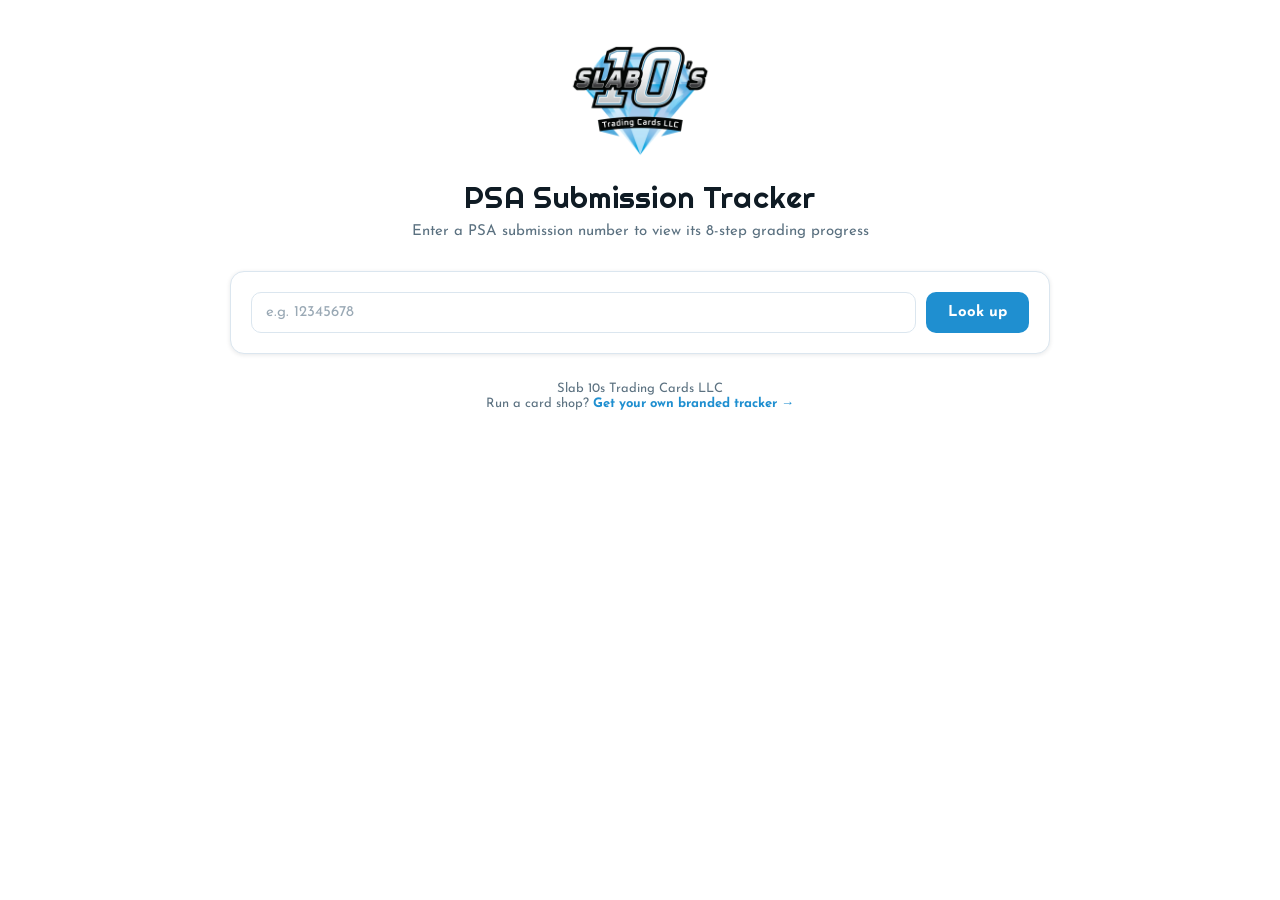
<file: index.html>
<!DOCTYPE html>
<html lang="en">
<head>
<meta charset="UTF-8" />
<meta name="viewport" content="width=device-width, initial-scale=1.0" />
<title>PSA Submission Tracker | Slab 10s Trading Cards</title>
<link rel="preconnect" href="https://fonts.googleapis.com" />
<link rel="preconnect" href="https://fonts.gstatic.com" crossorigin />
<link href="https://fonts.googleapis.com/css2?family=Josefin+Sans:wght@400;500;600;700&family=Righteous&display=swap" rel="stylesheet" />
<link rel="stylesheet" href="/styles.css" />
</head>
<body>
<div class="container">

    <header>
        <img class="brand-logo" src="logo.jpeg" alt="Slab 10s Trading Cards" />
        <h1>PSA Submission Tracker</h1>
        <p>Enter a PSA submission number to view its 8-step grading progress</p>
    </header>

    <div class="search-card">
        <form method="GET" action="">
            <div class="search-row">
                <input type="text" id="subInput" name="sub" placeholder="e.g. 12345678" autocomplete="off" />
                <button type="submit">Look up</button>
            </div>
        </form>
    </div>

    <div id="result"></div>

    <footer>
        Slab 10s Trading Cards LLC<br />
        <span style="font-size:13px">Run a card shop? <a href="/signup" style="color:var(--accent);font-weight:700;text-decoration:none">Get your own branded tracker →</a></span>
    </footer>

</div>
<script src="app.js"></script>
</body>
</html>
</file>
<file: styles.css>
:root {
    --bg: #ffffff; --panel: #ffffff; --panel-2: #f4f8fb; --border: #dbe6ef;
    --text: #0f1b24; --muted: #5b7180; --accent: #1f8fd0; --accent-2: #5cc6f0;
    --done: #16a34a; --pending: #9ca3af;
}
* { box-sizing: border-box; }
html, body { margin: 0; padding: 0; }
body {
    font-family: "Josefin Sans", -apple-system, BlinkMacSystemFont, "Segoe UI", Roboto, Helvetica, Arial, sans-serif;
    background: var(--bg);
    color: var(--text); min-height: 100vh; padding: 40px 20px;
}
.container { max-width: 820px; margin: 0 auto; }
header { text-align: center; margin-bottom: 32px; }
.brand-logo { height: 120px; width: auto; max-width: 100%; margin-bottom: 14px; }
a.brand-link { display: inline-block; text-decoration: none; }
header h1 {
    margin: 0 0 8px; font-size: 30px; font-weight: 400;
    font-family: "Righteous", "Josefin Sans", sans-serif;
    color: var(--text); letter-spacing: 0.01em;
}
header p { margin: 0; color: var(--muted); font-size: 15px; }
.search-card {
    background: var(--panel); border: 1px solid var(--border);
    border-radius: 14px; padding: 20px; margin-bottom: 24px;
    box-shadow: 0 1px 4px rgba(15,27,36,0.10);
}
.search-row { display: flex; gap: 10px; }
input[type="text"], input[type="password"], input[type="url"] {
    flex: 1; padding: 12px 14px; background: #fff;
    border: 1px solid var(--border); border-radius: 10px;
    color: var(--text); font-size: 15px; outline: none;
    font-family: inherit; width: 100%;
}
input[type="text"]:focus, input[type="password"]:focus, input[type="url"]:focus { border-color: var(--accent); }
input::placeholder { color: #9aa9b5; }
button {
    padding: 12px 22px; background: var(--accent); color: #fff;
    border: none; border-radius: 10px; font-size: 15px; font-weight: 700;
    cursor: pointer; font-family: inherit;
}
button:hover { background: #1877b0; }
button:disabled { opacity: 0.6; cursor: default; }
.share-row { display: flex; gap: 10px; margin-top: 6px; }
input[type="email"] {
    flex: 1; padding: 12px 14px; background: #fff;
    border: 1px solid var(--border); border-radius: 10px;
    color: var(--text); font-size: 15px; outline: none;
    font-family: inherit;
}
input[type="email"]:focus { border-color: var(--accent); }
input[type="email"]::placeholder { color: #9aa9b5; }
@media (max-width: 600px) { .share-row { flex-direction: column; } }
.error-msg {
    margin-top: 16px; padding: 12px 14px; border-radius: 10px;
    background: rgba(220, 38, 38, 0.08); color: #b91c1c;
    border: 1px solid rgba(220, 38, 38, 0.25); font-size: 14px;
}
.ok-msg {
    margin-top: 16px; padding: 14px 16px; border-radius: 10px;
    background: rgba(22, 163, 74, 0.08); color: #15803d;
    border: 1px solid rgba(22, 163, 74, 0.3); font-size: 14px;
}
.result-card {
    background: var(--panel); border: 1px solid var(--border);
    border-radius: 14px; padding: 24px;
    box-shadow: 0 1px 4px rgba(15,27,36,0.10);
}
.muted-note { color: var(--muted); font-size: 14px; }
.result-header {
    display: flex; justify-content: space-between; align-items: flex-start;
    flex-wrap: wrap; gap: 12px; margin-bottom: 24px;
    padding-bottom: 16px; border-bottom: 1px solid var(--border);
}
.result-header .label { font-size: 12px; color: var(--muted); text-transform: uppercase; letter-spacing: 0.05em; font-weight: 600; }
.result-header .value { font-size: 18px; font-weight: 700; margin-top: 2px; }
.progress-summary { text-align: right; }
.progress-summary .count { font-size: 22px; font-weight: 700; color: var(--accent); }
.progress-bar {
    width: 100%; height: 8px; background: #e6eef5;
    border-radius: 99px; overflow: hidden; margin-bottom: 24px;
}
.progress-bar-fill {
    height: 100%; background: linear-gradient(90deg, var(--accent), var(--accent-2));
    border-radius: 99px;
}
.card-count {
    display: inline-flex; align-items: center; gap: 6px;
    padding: 4px 10px; background: var(--panel-2);
    border: 1px solid var(--border); border-radius: 99px;
    font-size: 12px; color: var(--muted); margin-top: 6px;
}
.card-count strong { color: var(--text); font-weight: 700; }
.steps { display: flex; flex-direction: column; gap: 10px; }
.step {
    display: flex; align-items: center; gap: 14px;
    padding: 14px 16px; background: var(--panel-2);
    border: 1px solid var(--border); border-radius: 12px;
}
.step.done { border-color: rgba(22, 163, 74, 0.35); background: rgba(22, 163, 74, 0.05); }
.step.current { border-color: var(--accent); box-shadow: 0 0 0 1px var(--accent) inset; background: #fff; }
.step-num {
    flex: 0 0 32px; height: 32px; width: 32px;
    border-radius: 50%; display: flex; align-items: center; justify-content: center;
    background: #fff; border: 1px solid var(--border);
    font-size: 13px; font-weight: 700; color: var(--muted);
}
.step.done .step-num { background: var(--done); color: white; border-color: var(--done); }
.step.current .step-num { background: var(--accent); color: white; border-color: var(--accent); }
.step-body { flex: 1; min-width: 0; }
.step-name { font-size: 15px; font-weight: 700; }
.step-desc { font-size: 13px; color: var(--muted); margin-top: 2px; }
.step-status {
    font-size: 12px; font-weight: 700; padding: 4px 10px;
    border-radius: 99px; text-transform: uppercase; letter-spacing: 0.04em;
}
.step-status.done { background: rgba(22, 163, 74, 0.12); color: #15803d; }
.step-status.inprogress { background: rgba(31, 143, 208, 0.14); color: var(--accent); }
.step-status.pending { background: rgba(156, 163, 175, 0.18); color: #6b7280; }
.checkmark { width: 14px; height: 14px; }
.cards-section {
    margin-top: 24px; padding-top: 20px; border-top: 1px solid var(--border);
}
.cards-section h2 {
    font-size: 16px; margin: 0 0 14px; display: flex; align-items: center; gap: 8px; font-weight: 700;
}
.cards-section h2 .badge {
    font-size: 11px; padding: 3px 8px; background: rgba(22, 163, 74, 0.12);
    color: #15803d; border-radius: 99px; font-weight: 700;
    text-transform: uppercase; letter-spacing: 0.04em;
}
.card-row {
    display: grid; grid-template-columns: 1fr auto;
    gap: 12px; align-items: center;
    padding: 12px 14px; background: var(--panel-2);
    border: 1px solid var(--border); border-radius: 10px;
    margin-bottom: 8px;
}
.card-info .card-title { font-size: 14px; font-weight: 700; }
.card-info .card-meta {
    font-size: 12px; color: var(--muted); margin-top: 2px;
    font-family: ui-monospace, "SF Mono", Menlo, Consolas, monospace;
}
.card-grade {
    font-size: 14px; font-weight: 800; padding: 6px 12px; border-radius: 8px;
    background: var(--accent); color: #fff;
    min-width: 50px; text-align: center;
}
.card-grade.ungraded { background: var(--panel-2); color: var(--muted); border: 1px solid var(--border); }
footer { text-align: center; margin-top: 28px; color: var(--muted); font-size: 13px; }
/* Create-tracker form */
.form-card {
    background: var(--panel); border: 1px solid var(--border);
    border-radius: 14px; padding: 24px; margin-bottom: 24px;
    box-shadow: 0 1px 4px rgba(15,27,36,0.10);
}
.field { margin-bottom: 16px; }
.field label { display: block; font-size: 13px; font-weight: 700; margin-bottom: 6px; }
.field .hint { font-size: 12px; color: var(--muted); margin-top: 5px; font-weight: 400; }
.url-preview {
    font-family: ui-monospace, "SF Mono", Menlo, Consolas, monospace;
    font-size: 13px; color: var(--accent); word-break: break-all;
}
.full-btn { width: 100%; }
.copy-row { display: flex; gap: 8px; margin-top: 10px; }
.copy-row input { flex: 1; }
@media (max-width: 600px) {
    body { padding: 20px 12px; }
    .search-row { flex-direction: column; }
    .progress-summary { text-align: left; }
    .result-header { flex-direction: column; }
}
</file>
